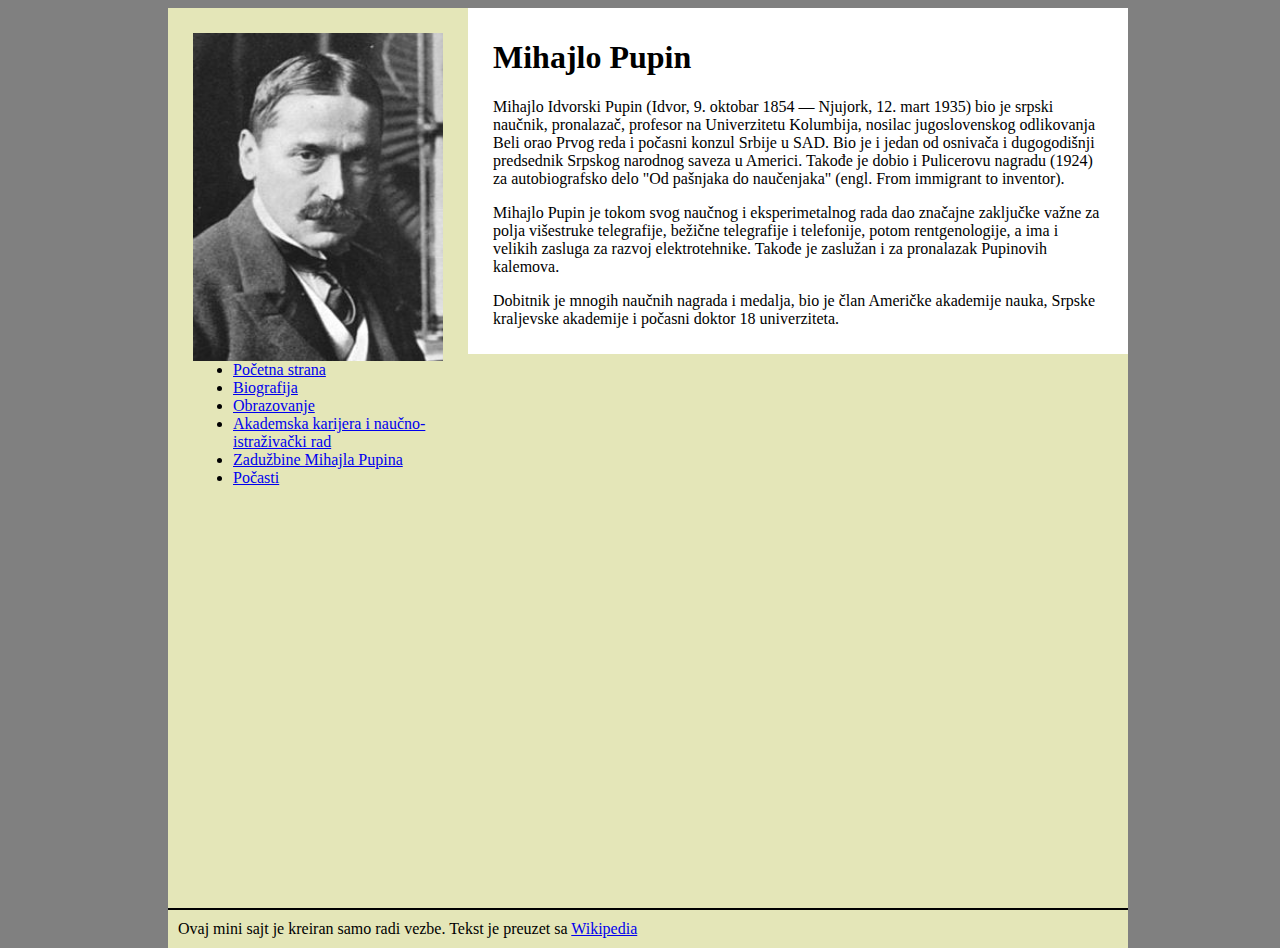
<file: Pupin/Index.html>
<!DOCTYPE html>
<html>
<head>
<meta charset="UTF-8">
<title>Mihajlo Pupin</title>
<link rel="stylesheet" type="text/css" href="css/stilizacija.css">
</head>
 
<body>
<div class="Wrapper">
        <div class="content">
                <div class="Aside">
                        <img src="slike/pupin.jpg" alt="pupin">
                        <ul>
                                <li><a href="Index.html">       Početna strana</a></li>
                                <li> <a href="Biografija.html">   Biografija</a></li>
                                <li><a href="Obrazovanje.html"> Obrazovanje</a></li>
                                <li><a href="Akademska-karijera.html">  Akademska karijera i naučno-istraživački rad</a></li>
                                <li><a href="Zaduzbine.html">   Zadužbine Mihajla Pupina</a></li>
                                <li><a href="Pocasti.html">     Počasti</a></li>
                        </ul>                  
                </div>
 
                <div class="Sadrzaj">
                        <h1>Mihajlo Pupin</h1>
 
                        <p>Mihajlo Idvorski Pupin (Idvor, 9. oktobar 1854 — Njujork, 12. mart 1935) bio je srpski naučnik, pronalazač, profesor na Univerzitetu Kolumbija, nosilac jugoslovenskog odlikovanja Beli orao Prvog reda i počasni konzul Srbije u SAD. Bio je i jedan od osnivača i dugogodišnji predsednik Srpskog narodnog saveza u Americi. Takođe je dobio i Pulicerovu nagradu (1924) za autobiografsko delo "Od pašnjaka do naučenjaka" (engl. From immigrant to inventor).</p>
 
                        <p>Mihajlo Pupin je tokom svog naučnog i eksperimetalnog rada dao značajne zaključke važne za polja višestruke telegrafije, bežične telegrafije i telefonije, potom rentgenologije, a ima i velikih zasluga za razvoj elektrotehnike. Takođe je zaslužan i za pronalazak Pupinovih kalemova.</p>
 
                        <p>Dobitnik je mnogih naučnih nagrada i medalja, bio je član Američke akademije nauka, Srpske kraljevske akademije i počasni doktor 18 univerziteta.</p>
 
                        </div>
        </div>
 
        <footer>
                <p>Ovaj mini sajt je kreiran samo radi vezbe. Tekst je preuzet sa <a href="http://www.wikipedia.com">Wikipedia</a></p> 
        </footer>
 
       
</div>
 
</body>
</html>
</file>
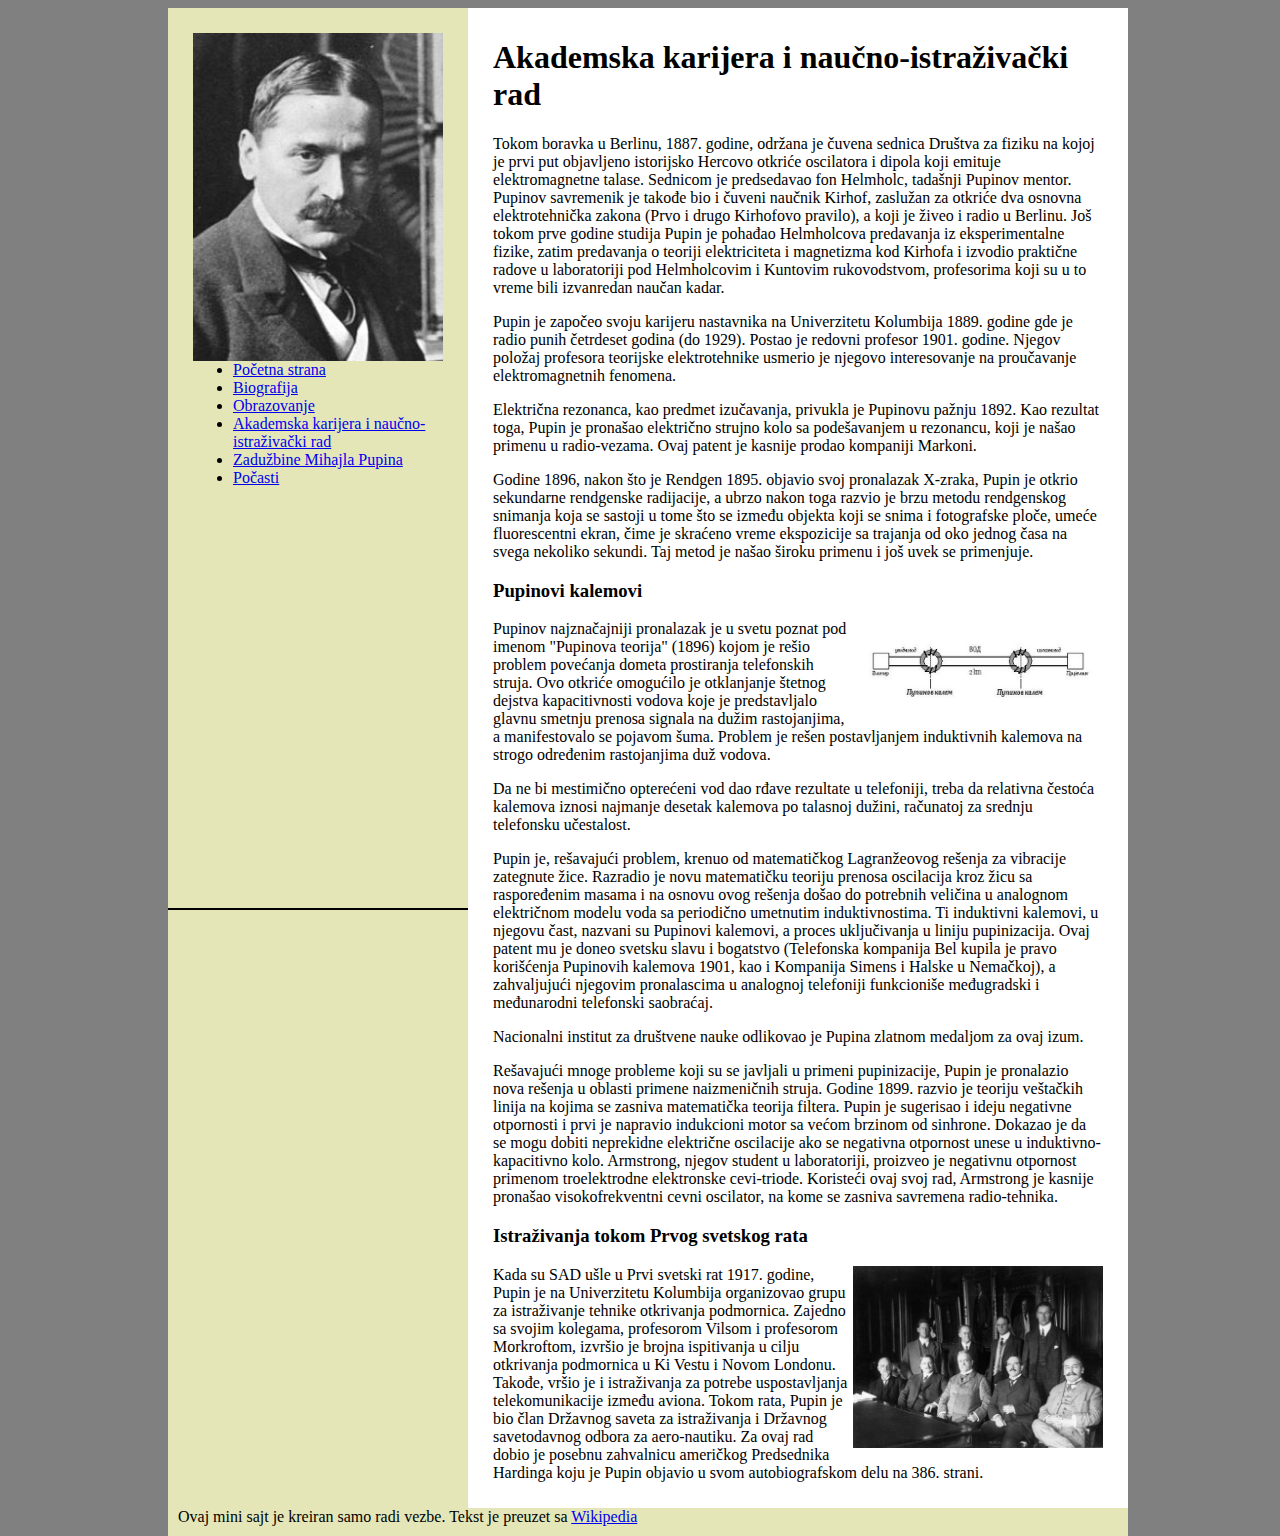
<file: Pupin/Akademska-karijera.html>
<!DOCTYPE html>
<html>
<head>
<meta charset="UTF-8">
<title>Mihajlo Pupin</title>
<link rel="stylesheet" type="text/css" href="css/stilizacija.css">
</head>
 
<body>
<div class="Wrapper">
        <div class="content">
                <div class="Aside">
                        <img src="slike/pupin.jpg" alt="pupin">
                        <ul>
                                <li><a href="Index.html">       Početna strana</a></li>
                                <li> <a href="Biografija.html">   Biografija</a></li>
                                <li><a href="Obrazovanje.html"> Obrazovanje</a></li>
                                <li><a href="Akademska-karijera.html">  Akademska karijera i naučno-istraživački rad</a></li>
                                <li><a href="Zaduzbine.html">   Zadužbine Mihajla Pupina</a></li>
                                <li><a href="Pocasti.html">     Počasti</a></li>
                        </ul>                  
                </div>
 
                <div class="Sadrzaj">
                     <h1>Akademska karijera i naučno-istraživački rad</h1>

<p>Tokom boravka u Berlinu, 1887. godine, održana je čuvena sednica Društva za fiziku na kojoj je prvi put objavljeno istorijsko Hercovo otkriće oscilatora i dipola koji emituje elektromagnetne talase. Sednicom je predsedavao fon Helmholc, tadašnji Pupinov mentor. Pupinov savremenik je takođe bio i čuveni naučnik Kirhof, zaslužan za otkriće dva osnovna elektrotehnička zakona (Prvo i drugo Kirhofovo pravilo), a koji je živeo i radio u Berlinu. Još tokom prve godine studija Pupin je pohađao Helmholcova predavanja iz eksperimentalne fizike, zatim predavanja o teoriji elektriciteta i magnetizma kod Kirhofa i izvodio praktične radove u laboratoriji pod Helmholcovim i Kuntovim rukovodstvom, profesorima koji su u to vreme bili izvanredan naučan kadar.</p>

<p>Pupin je započeo svoju karijeru nastavnika na Univerzitetu Kolumbija 1889. godine gde je radio punih četrdeset godina (do 1929). Postao je redovni profesor 1901. godine. Njegov položaj profesora teorijske elektrotehnike usmerio je njegovo interesovanje na proučavanje elektromagnetnih fenomena.</p>

<p>Električna rezonanca, kao predmet izučavanja, privukla je Pupinovu pažnju 1892. Kao rezultat toga, Pupin je pronašao električno strujno kolo sa podešavanjem u rezonancu, koji je našao primenu u radio-vezama. Ovaj patent je kasnije prodao kompaniji Markoni.</p>

<p>Godine 1896, nakon što je Rendgen 1895. objavio svoj pronalazak Х-zraka, Pupin je otkrio sekundarne rendgenske radijacije, a ubrzo nakon toga razvio je brzu metodu rendgenskog snimanja koja se sastoji u tome što se između objekta koji se snima i fotografske ploče, umeće fluorescentni ekran, čime je skraćeno vreme ekspozicije sa trajanja od oko jednog časa na svega nekoliko sekundi. Taj metod je našao široku primenu i još uvek se primenjuje.</p>

<h3>Pupinovi kalemovi</h3>

<img src="slike/Pupinovikalemovi.jpg">

<p>Pupinov najznačajniji pronalazak je u svetu poznat pod imenom "Pupinova teorija" (1896) kojom je rešio problem povećanja dometa prostiranja telefonskih struja. Ovo otkriće omogućilo je otklanjanje štetnog dejstva kapacitivnosti vodova koje je predstavljalo glavnu smetnju prenosa signala na dužim rastojanjima, a manifestovalo se pojavom šuma. Problem je rešen postavljanjem induktivnih kalemova na strogo određenim rastojanjima duž vodova.</p>

<p>Da ne bi mestimično opterećeni vod dao rđave rezultate u telefoniji, treba da relativna čestoća kalemova iznosi najmanje desetak kalemova po talasnoj dužini, računatoj za srednju telefonsku učestalost.

<p>Pupin je, rešavajući problem, krenuo od matematičkog Lagranžeovog rešenja za vibracije zategnute žice. Razradio je novu matematičku teoriju prenosa oscilacija kroz žicu sa raspoređenim masama i na osnovu ovog rešenja došao do potrebnih veličina u analognom električnom modelu voda sa periodično umetnutim induktivnostima. Ti induktivni kalemovi, u njegovu čast, nazvani su Pupinovi kalemovi, a proces uključivanja u liniju pupinizacija. Ovaj patent mu je doneo svetsku slavu i bogatstvo (Telefonska kompanija Bel kupila je pravo korišćenja Pupinovih kalemova 1901, kao i Kompanija Simens i Halske u Nemačkoj), a zahvaljujući njegovim pronalascima u analognoj telefoniji funkcioniše međugradski i međunarodni telefonski saobraćaj.</p>

<p>Nacionalni institut za društvene nauke odlikovao je Pupina zlatnom medaljom za ovaj izum.

<p>Rešavajući mnoge probleme koji su se javljali u primeni pupinizacije, Pupin je pronalazio nova rešenja u oblasti primene naizmeničnih struja. Godine 1899. razvio je teoriju veštačkih linija na kojima se zasniva matematička teorija filtera. Pupin je sugerisao i ideju negativne otpornosti i prvi je napravio indukcioni motor sa većom brzinom od sinhrone. Dokazao je da se mogu dobiti neprekidne električne oscilacije ako se negativna otpornost unese u induktivno-kapacitivno kolo. Armstrong, njegov student u laboratoriji, proizveo je negativnu otpornost primenom troelektrodne elektronske cevi-triode. Koristeći ovaj svoj rad, Armstrong je kasnije pronašao visokofrekventni cevni oscilator, na kome se zasniva savremena radio-tehnika.</p>

<h3>Istraživanja tokom Prvog svetskog rata</h3>

<img src="slike/First_Meeting_of_the_NACA_1915.jpg">

<p>Kada su SAD ušle u Prvi svetski rat 1917. godine, Pupin je na Univerzitetu Kolumbija organizovao grupu za istraživanje tehnike otkrivanja podmornica. Zajedno sa svojim kolegama, profesorom Vilsom i profesorom Morkroftom, izvršio je brojna ispitivanja u cilju otkrivanja podmornica u Ki Vestu i Novom Londonu. Takođe, vršio je i istraživanja za potrebe uspostavljanja telekomunikacije između aviona. Tokom rata, Pupin je bio član Državnog saveta za istraživanja i Državnog savetodavnog odbora za aero-nautiku. Za ovaj rad dobio je posebnu zahvalnicu američkog Predsednika Hardinga koju je Pupin objavio u svom autobiografskom delu na 386. strani.</p>

                       </div>
        </div>
 
        <footer>
                <p>Ovaj mini sajt je kreiran samo radi vezbe. Tekst je preuzet sa <a href="http://www.wikipedia.com">Wikipedia</a></p> 
        </footer>
 
       
</div>
 
</body>
</html>
</file>
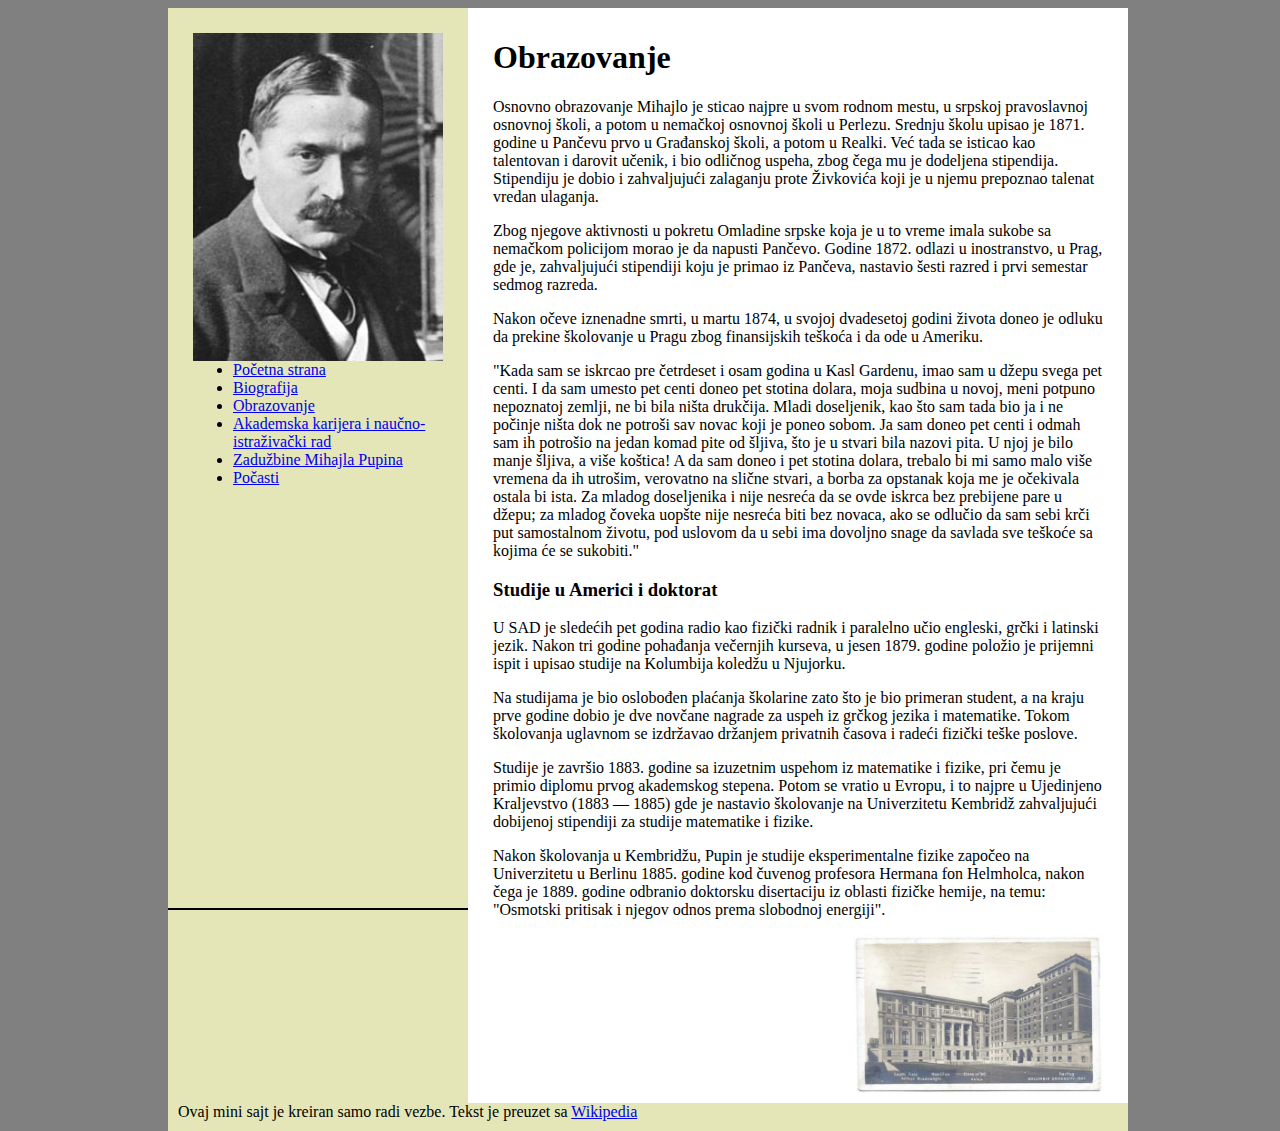
<file: Pupin/Obrazovanje.html>
<!DOCTYPE html>
<html>
<head>
<meta charset="UTF-8">
<title>Mihajlo Pupin</title>
<link rel="stylesheet" type="text/css" href="css/stilizacija.css">
</head>
 
<body>
<div class="Wrapper">
        <div class="content">
                <div class="Aside">
                        <img src="slike/pupin.jpg" alt="pupin">
                        <ul>
                                <li><a href="Index.html">       Početna strana</a></li>
                                <li> <a href="Biografija.html">   Biografija</a></li>
                                <li><a href="Obrazovanje.html"> Obrazovanje</a></li>
                                <li><a href="Akademska-karijera.html">  Akademska karijera i naučno-istraživački rad</a></li>
                                <li><a href="Zaduzbine.html">   Zadužbine Mihajla Pupina</a></li>
                                <li><a href="Pocasti.html">     Počasti</a></li>
                        </ul>                  
                </div>
 
                <div class="Sadrzaj">
                     <h1>Obrazovanje</h1>

<p>Osnovno obrazovanje Mihajlo je sticao najpre u svom rodnom mestu, u srpskoj pravoslavnoj osnovnoj školi, a potom u nemačkoj osnovnoj školi u Perlezu. Srednju školu upisao je 1871. godine u Pančevu prvo u Građanskoj školi, a potom u Realki. Već tada se isticao kao talentovan i darovit učenik, i bio odličnog uspeha, zbog čega mu je dodeljena stipendija. Stipendiju je dobio i zahvaljujući zalaganju prote Živkovića koji je u njemu prepoznao talenat vredan ulaganja.</p>

<p>Zbog njegove aktivnosti u pokretu Omladine srpske koja je u to vreme imala sukobe sa nemačkom policijom morao je da napusti Pančevo. Godine 1872. odlazi u inostranstvo, u Prag, gde je, zahvaljujući stipendiji koju je primao iz Pančeva, nastavio šesti razred i prvi semestar sedmog razreda.</p>

<p>Nakon očeve iznenadne smrti, u martu 1874, u svojoj dvadesetoj godini života doneo je odluku da prekine školovanje u Pragu zbog finansijskih teškoća i da ode u Ameriku.</p>

<p>"Kada sam se iskrcao pre četrdeset i osam godina u Kasl Gardenu, imao sam u džepu svega pet centi. I da sam umesto pet centi doneo pet stotina dolara, moja sudbina u novoj, meni potpuno nepoznatoj zemlji, ne bi bila ništa drukčija. Mladi doseljenik, kao što sam tada bio ja i ne počinje ništa dok ne potroši sav novac koji je poneo sobom. Ja sam doneo pet centi i odmah sam ih potrošio na jedan komad pite od šljiva, što je u stvari bila nazovi pita. U njoj je bilo manje šljiva, a više koštica! A da sam doneo i pet stotina dolara, trebalo bi mi samo malo više vremena da ih utrošim, verovatno na slične stvari, a borba za opstanak koja me je očekivala ostala bi ista. Za mladog doseljenika i nije nesreća da se ovde iskrca bez prebijene pare u džepu; za mladog čoveka uopšte nije nesreća biti bez novaca, ako se odlučio da sam sebi krči put samostalnom životu, pod uslovom da u sebi ima dovoljno snage da savlada sve teškoće sa kojima će se sukobiti."</p>

<h3>Studije u Americi i doktorat</h3>

<p>U SAD je sledećih pet godina radio kao fizički radnik i paralelno učio engleski, grčki i latinski jezik. Nakon tri godine pohađanja večernjih kurseva, u jesen 1879. godine položio je prijemni ispit i upisao studije na Kolumbija koledžu u Njujorku.</p>

<p>Na studijama je bio oslobođen plaćanja školarine zato što je bio primeran student, a na kraju prve godine dobio je dve novčane nagrade za uspeh iz grčkog jezika i matematike. Tokom školovanja uglavnom se izdržavao držanjem privatnih časova i radeći fizički teške poslove.</p>

<p>Studije je završio 1883. godine sa izuzetnim uspehom iz matematike i fizike, pri čemu je primio diplomu prvog akademskog stepena. Potom se vratio u Evropu, i to najpre u Ujedinjeno Kraljevstvo (1883 — 1885) gde je nastavio školovanje na Univerzitetu Kembridž zahvaljujući dobijenoj stipendiji za studije matematike i fizike.</p>

<p>Nakon školovanja u Kembridžu, Pupin je studije eksperimentalne fizike započeo na Univerzitetu u Berlinu 1885. godine kod čuvenog profesora Hermana fon Helmholca, nakon čega je 1889. godine odbranio doktorsku disertaciju iz oblasti fizičke hemije, na temu: "Osmotski pritisak i njegov odnos prema slobodnoj energiji".</p>

<img src="slike/univerzitet.jpg">

                       </div>
        </div>
 
        <footer>
                <p>Ovaj mini sajt je kreiran samo radi vezbe. Tekst je preuzet sa <a href="http://www.wikipedia.com">Wikipedia</a></p> 
        </footer>
 
       
</div>
 
</body>
</html>
</file>
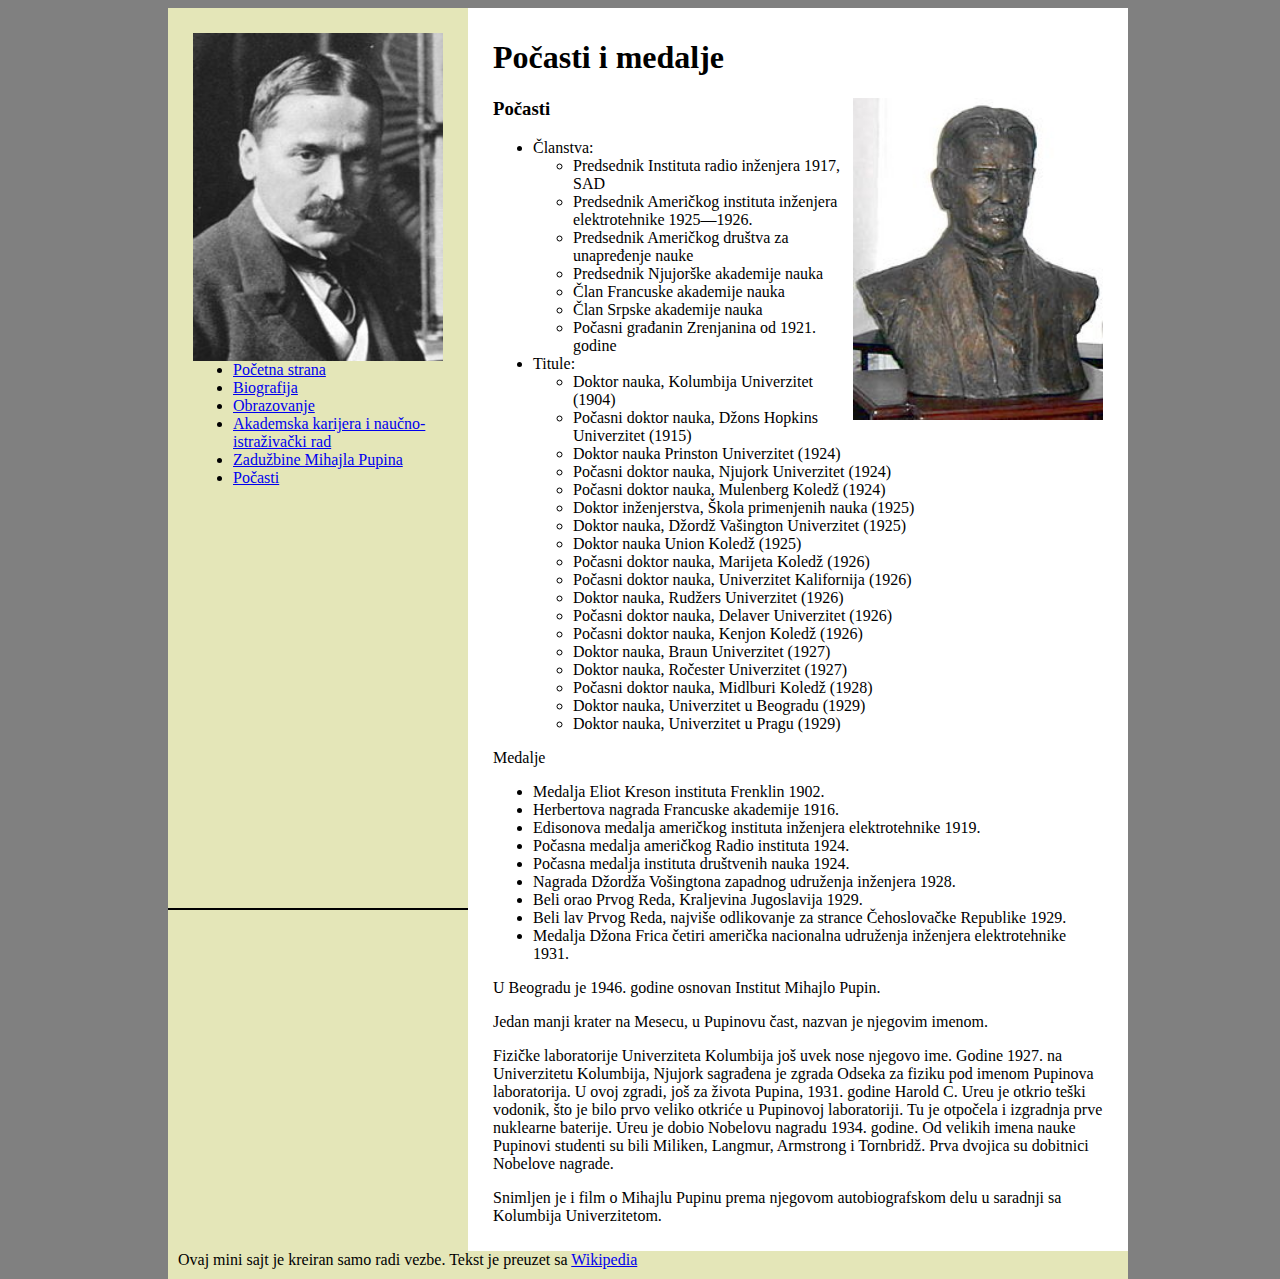
<file: Pupin/Pocasti.html>
<!DOCTYPE html>
<html>
<head>
<meta charset="UTF-8">
<title>Mihajlo Pupin</title>
<link rel="stylesheet" type="text/css" href="css/stilizacija.css">
</head>
 
<body>
<div class="Wrapper">
        <div class="content">
                <div class="Aside">
                        <img src="slike/pupin.jpg" alt="pupin">
                        <ul>
                                <li><a href="Index.html">       Početna strana</a></li>
                                <li> <a href="Biografija.html">   Biografija</a></li>
                                <li><a href="Obrazovanje.html"> Obrazovanje</a></li>
                                <li><a href="Akademska-karijera.html">  Akademska karijera i naučno-istraživački rad</a></li>
                                <li><a href="Zaduzbine.html">   Zadužbine Mihajla Pupina</a></li>
                                <li><a href="Pocasti.html">     Počasti</a></li>
                        </ul>                  
                </div>
 
                <div class="Sadrzaj">
                     <h1>Počasti i medalje</h1>
<img src="slike/bista.jpg">
<p><h3>Počasti</h3></p>
<ul>

<li>Članstva:</li>
<ul style="list-style-type:circle">
<li>	Predsednik Instituta radio inženjera 1917, SAD</li>
<li>	Predsednik Američkog instituta inženjera elektrotehnike 1925—1926.</li>
<li>	Predsednik Američkog društva za unapređenje nauke</li>
<li>	Predsednik Njujorške akademije nauka</li>
<li>	Član Francuske akademije nauka</li>
<li>	Član Srpske akademije nauka</li>
<li>	Počasni građanin Zrenjanina od 1921. godine </li>
	</ul>
<li>Titule:</li>
<ul style="list-style-type:circle">
<li>	Doktor nauka, Kolumbija Univerzitet (1904)</li>
<li>	Počasni doktor nauka, Džons Hopkins Univerzitet (1915)</li>
<li>	Doktor nauka Prinston Univerzitet (1924)</li>
<li>	Počasni doktor nauka, Njujork Univerzitet (1924)</li>
<li>	Počasni doktor nauka, Mulenberg Koledž (1924)</li>
<li>	Doktor inženjerstva, Škola primenjenih nauka (1925)</li>
<li>	Doktor nauka, Džordž Vašington Univerzitet (1925)</li>
<li>	Doktor nauka Union Koledž (1925)</li>
<li>	Počasni doktor nauka, Marijeta Koledž (1926)</li>
<li>	Počasni doktor nauka, Univerzitet Kalifornija (1926)</li>
<li>	Doktor nauka, Rudžers Univerzitet (1926)</li>
<li>	Počasni doktor nauka, Delaver Univerzitet (1926)</li>
<li>	Počasni doktor nauka, Kenjon Koledž (1926)</li>
<li>	Doktor nauka, Braun Univerzitet (1927)</li>
<li>	Doktor nauka, Ročester Univerzitet (1927)</li>
<li>	Počasni doktor nauka, Midlburi Koledž (1928)</li>
<li>	Doktor nauka, Univerzitet u Beogradu (1929)</li>
<li>	Doktor nauka, Univerzitet u Pragu (1929)</li>
</ul>
	</ul>
	
Medalje
<ul style="list-style-type:disc">

<li>	Medalja Eliot Kreson instituta Frenklin 1902.</li>
<li>	Herbertova nagrada Francuske akademije 1916.</li>
<li>    Edisonova medalja američkog instituta inženjera elektrotehnike 1919.</li>
<li>	Počasna medalja američkog Radio instituta 1924.</li>
<li>	Počasna medalja instituta društvenih nauka 1924.</li>
<li>	Nagrada Džordža Vošingtona zapadnog udruženja inženjera 1928.</li>
<li>	Beli orao Prvog Reda, Kraljevina Jugoslavija 1929.</li>
<li>	Beli lav Prvog Reda, najviše odlikovanje za strance Čehoslovačke Republike 1929.</li>
<li>	Medalja Džona Frica četiri američka nacionalna udruženja inženjera elektrotehnike 1931.</li>

</ul>


<p>U Beogradu je 1946. godine osnovan Institut Mihajlo Pupin.</p>

<p>Jedan manji krater na Mesecu, u Pupinovu čast, nazvan je njegovim imenom.</p>

<p>Fizičke laboratorije Univerziteta Kolumbija još uvek nose njegovo ime. Godine 1927. na Univerzitetu Kolumbija, Njujork sagrađena je zgrada Odseka za fiziku pod imenom Pupinova laboratorija. U ovoj zgradi, još za života Pupina, 1931. godine Harold C. Ureu je otkrio teški vodonik, što je bilo prvo veliko otkriće u Pupinovoj laboratoriji. Tu je otpočela i izgradnja prve nuklearne baterije. Ureu je dobio Nobelovu nagradu 1934. godine. Od velikih imena nauke Pupinovi studenti su bili Miliken, Langmur, Armstrong i Tornbridž. Prva dvojica su dobitnici Nobelove nagrade.</p>

<p>Snimljen je i film o Mihajlu Pupinu prema njegovom autobiografskom delu u saradnji sa Kolumbija Univerzitetom.</p>
                       </div>
        </div>
 
        <footer>
                <p>Ovaj mini sajt je kreiran samo radi vezbe. Tekst je preuzet sa <a href="http://www.wikipedia.com">Wikipedia</a></p> 
        </footer>
 
       
</div>
 
</body>
</html>
</file>
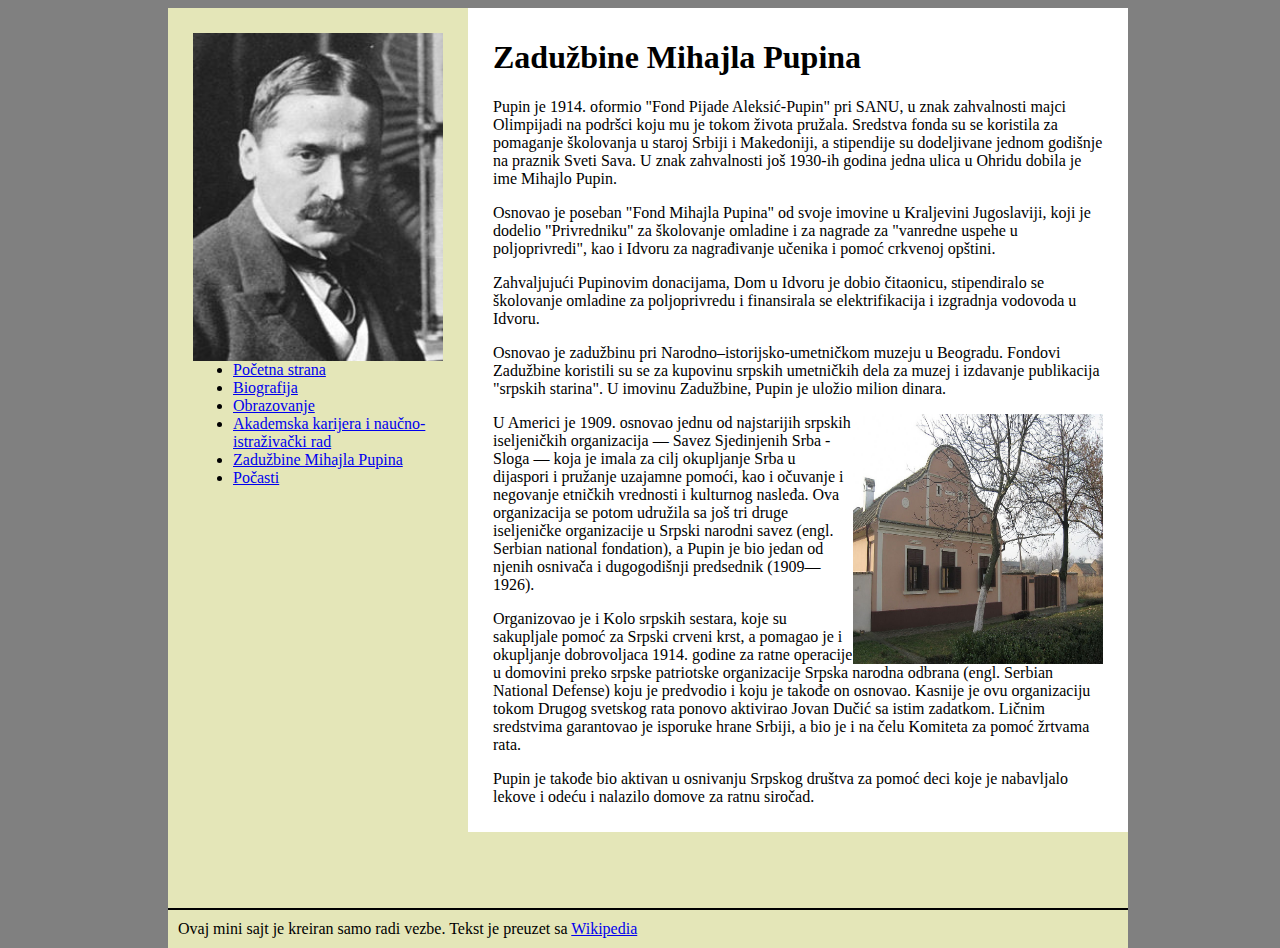
<file: Pupin/Zaduzbine.html>
<!DOCTYPE html>
<html>
<head>
<meta charset="UTF-8">
<title>Mihajlo Pupin</title>
<link rel="stylesheet" type="text/css" href="css/stilizacija.css">
</head>
 
<body>
<div class="Wrapper">
        <div class="content">
                <div class="Aside">
                        <img src="slike/pupin.jpg" alt="pupin">
                        <ul>
                                <li><a href="Index.html">       Početna strana</a></li>
                                <li> <a href="Biografija.html">   Biografija</a></li>
                                <li><a href="Obrazovanje.html"> Obrazovanje</a></li>
                                <li><a href="Akademska-karijera.html">  Akademska karijera i naučno-istraživački rad</a></li>
                                <li><a href="Zaduzbine.html">   Zadužbine Mihajla Pupina</a></li>
                                <li><a href="Pocasti.html">     Počasti</a></li>
                        </ul>                  
                </div>
 
                <div class="Sadrzaj">
                     
<h1>Zadužbine Mihajla Pupina</h1>

<p>Pupin je 1914. oformio "Fond Pijade Aleksić-Pupin" pri SANU, u znak zahvalnosti majci Olimpijadi na podršci koju mu je tokom života pružala. Sredstva fonda su se koristila za pomaganje školovanja u staroj Srbiji i Makedoniji, a stipendije su dodeljivane jednom godišnje na praznik Sveti Sava. U znak zahvalnosti još 1930-ih godina jedna ulica u Ohridu dobila je ime Mihajlo Pupin.</p>

<p>Osnovao je poseban "Fond Mihajla Pupina" od svoje imovine u Kraljevini Jugoslaviji, koji je dodelio "Privredniku" za školovanje omladine i za nagrade za "vanredne uspehe u poljoprivredi", kao i Idvoru za nagrađivanje učenika i pomoć crkvenoj opštini.</p>

<p>Zahvaljujući Pupinovim donacijama, Dom u Idvoru je dobio čitaonicu, stipendiralo se školovanje omladine za poljoprivredu i finansirala se elektrifikacija i izgradnja vodovoda u Idvoru.</p>

<p>Osnovao je zadužbinu pri Narodno–istorijsko-umetničkom muzeju u Beogradu. Fondovi Zadužbine koristili su se za kupovinu srpskih umetničkih dela za muzej i izdavanje publikacija "srpskih starina". U imovinu Zadužbine, Pupin je uložio milion dinara.</p>
<img src="slike/Rodna_kuca_Mihaila_Pupina.jpg" width=250px height=250px>
<p>U Americi je 1909. osnovao jednu od najstarijih srpskih iseljeničkih organizacija — Savez Sjedinjenih Srba - Sloga — koja je imala za cilj okupljanje Srba u dijaspori i pružanje uzajamne pomoći, kao i očuvanje i negovanje etničkih vrednosti i kulturnog nasleđa. Ova organizacija se potom udružila sa još tri druge iseljeničke organizacije u Srpski narodni savez (engl. Serbian national fondation), a Pupin je bio jedan od njenih osnivača i dugogodišnji predsednik (1909—1926).</p>

<p>Organizovao je i Kolo srpskih sestara, koje su sakupljale pomoć za Srpski crveni krst, a pomagao je i okupljanje dobrovoljaca 1914. godine za ratne operacije u domovini preko srpske patriotske organizacije Srpska narodna odbrana (engl. Serbian National Defense) koju je predvodio i koju je takođe on osnovao. Kasnije je ovu organizaciju tokom Drugog svetskog rata ponovo aktivirao Jovan Dučić sa istim zadatkom. Ličnim sredstvima garantovao je isporuke hrane Srbiji, a bio je i na čelu Komiteta za pomoć žrtvama rata.</p>

<p>Pupin je takođe bio aktivan u osnivanju Srpskog društva za pomoć deci koje je nabavljalo lekove i odeću i nalazilo domove za ratnu siročad.</p>

                       </div>
        </div>
 
        <footer>
                <p>Ovaj mini sajt je kreiran samo radi vezbe. Tekst je preuzet sa <a href="http://www.wikipedia.com">Wikipedia</a></p> 
        </footer>
 
       
</div>
 
</body>
</html>
</file>
<file: Pupin/css/stilizacija.css>
html{
	width: 100%;
	height: 100%;
}
body{
	background-color:gray;
	width: 100%;
	height: 100%;
}
.Wrapper{
	/*position: relative;*/
	background-color:#E4E6B8;
	margin-top:0;
	margin-bottom:0;
	margin-left:auto;
	margin-right:auto;
	width: 960px;
	height: 100%;	
}
.Wrapper img{
	border:1px;
	width:250px;
}
.Aside{
	width:250px;
	padding:25px;
	float:left;
	background-color:#E4E6B8;
}
.Sadrzaj{
	background-color:white;
	padding-top:10px;
	padding-bottom:10px;
	padding-left:25px;
	padding-right:25px;
	float:left;
	width:610px;
}
footer{
   
	/*position: absolute;*/
	bottom: 0px;
	background-color:#E4E6B8;
	/*border: 2px solid black;*/
	border-top: 2px solid black;	
	width: 100%;

	
}
footer p {
	padding-top: 10px;
	padding-bottom: 10px;
	padding-left: 10px;
	margin-top: 0px;
	margin-bottom: 0px;
}
.content {
	width: 100%;
	height: 100%;
}
img{
	float:right;
}
</file>
